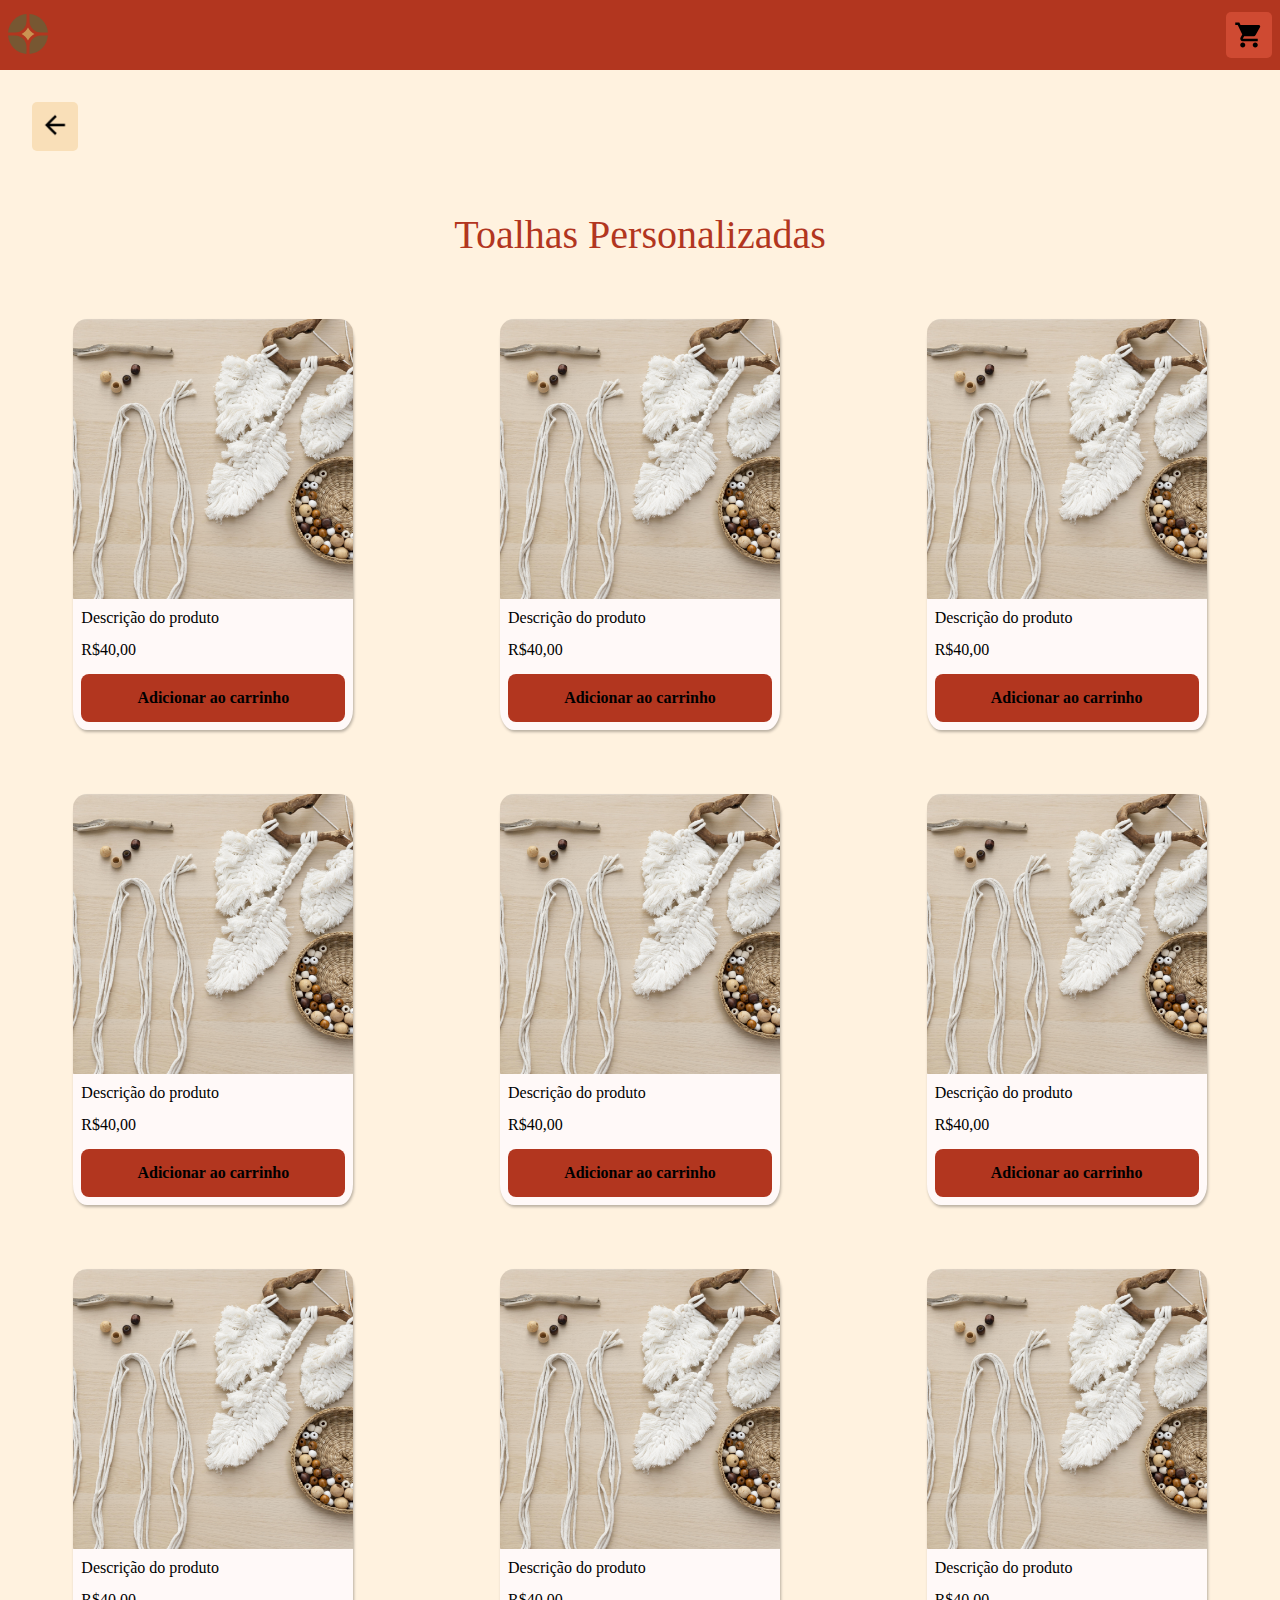
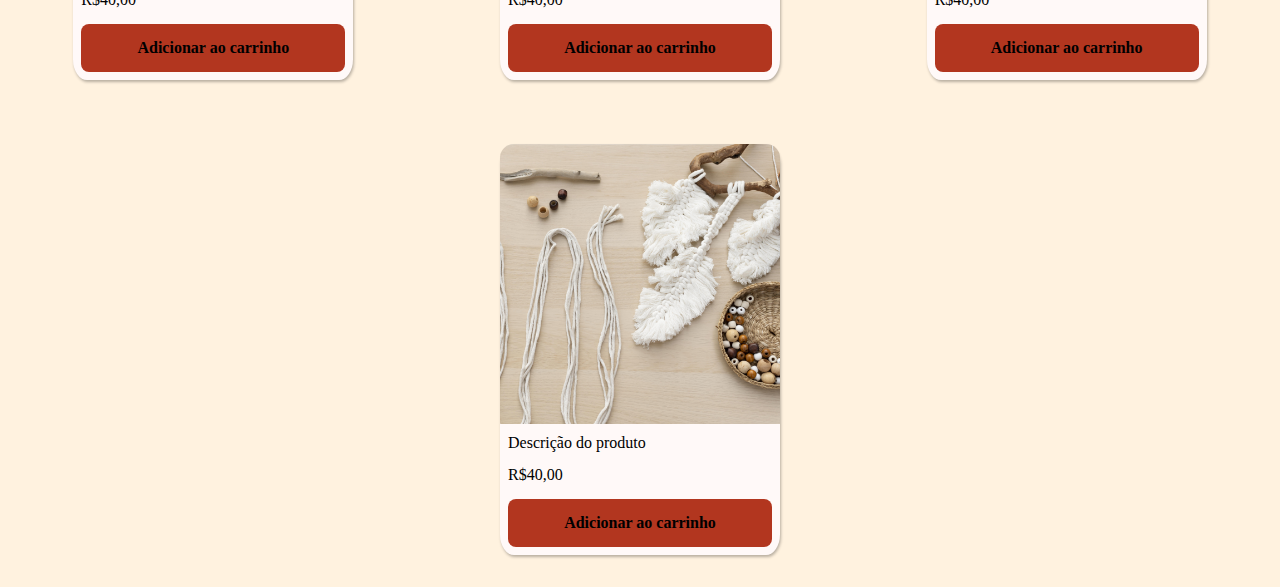
<file: src/aromatizadores.html>
<!DOCTYPE html>
<html lang="pt-br">
<head>
    <meta charset="UTF-8">
    <meta name="viewport" content="width=device-width, initial-scale=1.0">
    <title>Toalhas Personalizadas</title>
    <link rel="stylesheet" href="./css/reset.css">
    <link rel="stylesheet" href="./css/style.css">

</head>
<body>
    <header>
        <section id="navbar">
            <div id="logo">
                <img src="./assets/images/logoTeste.svg" alt="logo" srcset="">
            </div>
            <nav>
                <img src="./assets/icons/shoppingCart.svg" alt="carrinho" srcset="">
            </nav>
        </section>
    </header>
    <main>
        <div class="toBack">
            <a href="../index.html">
                <img src="./assets/images/toBack.png" alt="Ícone voltar" srcset="">
            </a>
        </div>
        <h1>Toalhas Personalizadas</h1>
        <section id="cards">
            <div class="products">
                <img src="./assets/images/backgroundArtesanato.jpg" alt="imagem">
                <div class="description">
                    <p>Descrição do produto</p>
                    <p>R$40,00</p>
                    <p class="addCart">Adicionar ao carrinho</p>
                </div>
            </div>
            <div class="products">
                <img src="./assets/images/backgroundArtesanato.jpg" alt="imagem">
                <div class="description">
                    <p>Descrição do produto</p>
                    <p>R$40,00</p>
                    <p class="addCart">Adicionar ao carrinho</p>
                </div>
            </div>
            <div class="products">
                <img src="./assets/images/backgroundArtesanato.jpg" alt="imagem">
                <div class="description">
                    <p>Descrição do produto</p>
                    <p>R$40,00</p>
                    <p class="addCart">Adicionar ao carrinho</p>
                </div>
            </div>
            <div class="products">
                <img src="./assets/images/backgroundArtesanato.jpg" alt="imagem">
                <div class="description">
                    <p>Descrição do produto</p>
                    <p>R$40,00</p>
                    <p class="addCart">Adicionar ao carrinho</p>
                </div>
            </div>
            <div class="products">
                <img src="./assets/images/backgroundArtesanato.jpg" alt="imagem">
                <div class="description">
                    <p>Descrição do produto</p>
                    <p>R$40,00</p>
                    <p class="addCart">Adicionar ao carrinho</p>
                </div>
            </div>
            <div class="products">
                <img src="./assets/images/backgroundArtesanato.jpg" alt="imagem">
                <div class="description">
                    <p>Descrição do produto</p>
                    <p>R$40,00</p>
                    <p class="addCart">Adicionar ao carrinho</p>
                </div>
            </div>
            <div class="products">
                <img src="./assets/images/backgroundArtesanato.jpg" alt="imagem">
                <div class="description">
                    <p>Descrição do produto</p>
                    <p>R$40,00</p>
                    <p class="addCart">Adicionar ao carrinho</p>
                </div>
            </div>
            <div class="products">
                <img src="./assets/images/backgroundArtesanato.jpg" alt="imagem">
                <div class="description">
                    <p>Descrição do produto</p>
                    <p>R$40,00</p>
                    <p class="addCart">Adicionar ao carrinho</p>
                </div>
            </div>
            <div class="products">
                <img src="./assets/images/backgroundArtesanato.jpg" alt="imagem">
                <div class="description">
                    <p>Descrição do produto</p>
                    <p>R$40,00</p>
                    <p class="addCart">Adicionar ao carrinho</p>
                </div>
            </div>
            <div class="products">
                <img src="./assets/images/backgroundArtesanato.jpg" alt="imagem">
                <div class="description">
                    <p>Descrição do produto</p>
                    <p>R$40,00</p>
                    <p class="addCart">Adicionar ao carrinho</p>
                </div>
            </div>
        </section>
    </main>

</body>
</html>
</file>
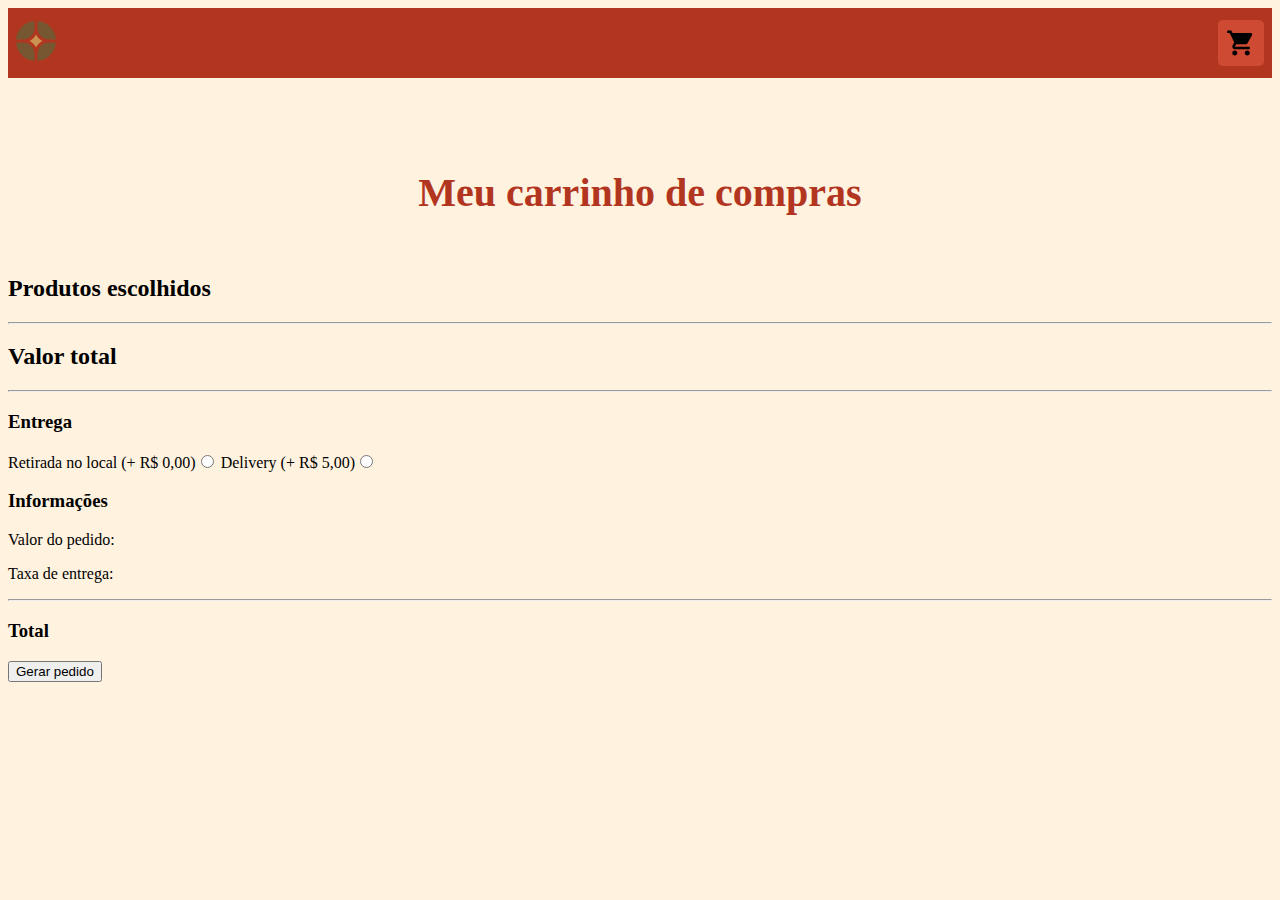
<file: src/carrinho/view/carrinho.html>
<!DOCTYPE html>
<html lang="pt-br">
<head>
    <meta charset="UTF-8">
    <meta name="viewport" content="width=device-width, initial-scale=1.0">
    <title>Carrinho</title>
        <link rel="stylesheet" href="../../css/style.css">

</head>
<body>
    <header>
        <section id="navbar">
            <div id="logo">
                <img src="../../assets/images/logoTeste.svg" alt="logo" srcset="">
            </div>
            <nav>
                <img src="../../assets/icons/shoppingCart.svg" alt="carrinho" srcset="">
            </nav>
        </section>

        
    </header>

    <main>
        <h1>Meu carrinho de compras</h1>
        <section id="left">
            <div id="produtos">
                <h2>Produtos escolhidos</h2>
                <hr>
                <div id="mostrarProdutos">
                    <!-- js -->
                </div>
            </div>            
        </section>

        <section id="right">
            <div id="total">
                <h2>Valor total</h2>
                <hr>
                <div class="calculo">
                    <h3>Entrega</h3>
                    <div class="opcoes">
                        <label for="#retirada">Retirada no local (+ R$ 0,00)</label><input type="radio" name="opcao" id="retirada">
                        <label for="#delivery">Delivery (+ R$ 5,00)</label><input type="radio" name="opcao" id="delivery">
                    </div>
                </div>

                <div class="calculo">
                    <h3>Informações</h3>
                    <div class="produto">
                        <p>Valor do pedido: </p>
                        <span id="valorPedido">
                            <!-- js -->
                        </span>

                        <p>Taxa de entrega: </p>
                        <span id="taxaEntrega">
                            <!-- js -->
                        </span>
                    </div>
                </div>
                <hr>
                <div class="produto">
                    <h3>Total</h3>
                    <span id="mostrarValorTotal">
                        <!-- js -->
                    </span>
                </div>
                <button id="gerarPedido">Gerar pedido</button>
            </div>
        </section>
    </main>
</body>
<script src="./carrinho.js"></script>
<script src="../controller/addCarrinho.js"></script>
</html>
</file>
<file: src/css/style.css>
:root {
    --terracota: #B2361F;
    --light: #fff2df;
}
body {
    background-color: var(--light);
}
h1 {
    color: var(--terracota);
    font-size: 2.5em;
    padding: 64px 0 32px;
    text-align: center;
}
a{
    color: var(--terracota);
    text-decoration: none;
}


#navbar {
    background-color: var(--terracota);
    height: 70px;
    display: flex;
    justify-content: space-between;    
    align-items: center;
}
#navbar #logo {
    padding: 8px;
}
header nav {
    background-color: #cf4a32;
    margin-right: 8px;
    display: flex;
    border-radius: 5px;
}
header nav:hover {
    cursor: pointer;
}

header nav img{
    height: 30px;
    padding: 8px;
}
#imgPropaganda{
    padding: 0px;
    height: 400px;
}
#imgPropaganda img{
    width: 100%;
    height: 100%;
    
}
/* header div{
    background-color: #edbfa8;
    height: 330px;
    } */
.toBack {
    background-color: #f9dfb8;
    width: 30px;
    padding: 8PX;
    margin: 32px 0 0 32px;
    border-radius: 5px;
}
.toBack img {
    width: 30px;
    margin: auto;
}

#categories {
    margin: auto;
    max-width: 900px;
    display: flex;
    flex-wrap: wrap;
    justify-content: space-around;
    gap: 16px;
}
#categories .type {
    padding:0px;
    display: flex;
    flex-direction: column; /* Alinha os itens na vertical */
    align-items: center;    /* Centraliza os itens horizontalmente */
    width: 130px;
    margin: 56px 0;

}
#categories .type img{
    margin: auto;
    height: 100px;
    border-radius: 50%;
    display: flex;
    flex-direction: column;

}
#categories .type p {
    text-align: center;
    flex-wrap: wrap;
}
#cards {
    display: flex;
    flex-wrap: wrap;
    justify-content: space-around;
}
.products {
    background-color: #fff9f8;    
    margin: 32px;
    border-radius: 5%;
    width: 280px;
    box-shadow: 1px 2px 3px #00000047;
}

.products img {
    width: 100%;
    border-radius: 5% 5% 0 0;
}
.products .description {
    display: flex;
    flex-direction: column;
    gap: 16px;
    padding: 8px;
}
/* .products p {
    display: flex;
    align-items: center;
    justify-content: space-between;
    margin-top: 8px; 
} */

.addCart{
    background-color: var(--terracota);
    padding: 16px;
    border-radius: 8px;
    font-weight: bold;
    text-align: center;

}
.addCart:hover {
    cursor: pointer;
    filter:brightness(0.8);
    transition: 0.2s;
}

/* .products .price img {
    width: 30px; 
    margin-left: 10px; 
} */
.products .price .cart-icon:hover{
    color: var(--terracota);
    transition: 0.2s;
    cursor: pointer;
}
footer {
    font-size: 0.8em;
    padding: 64px;
    text-align: center;
}

@media screen and (min-width:830px) {

}
</file>
